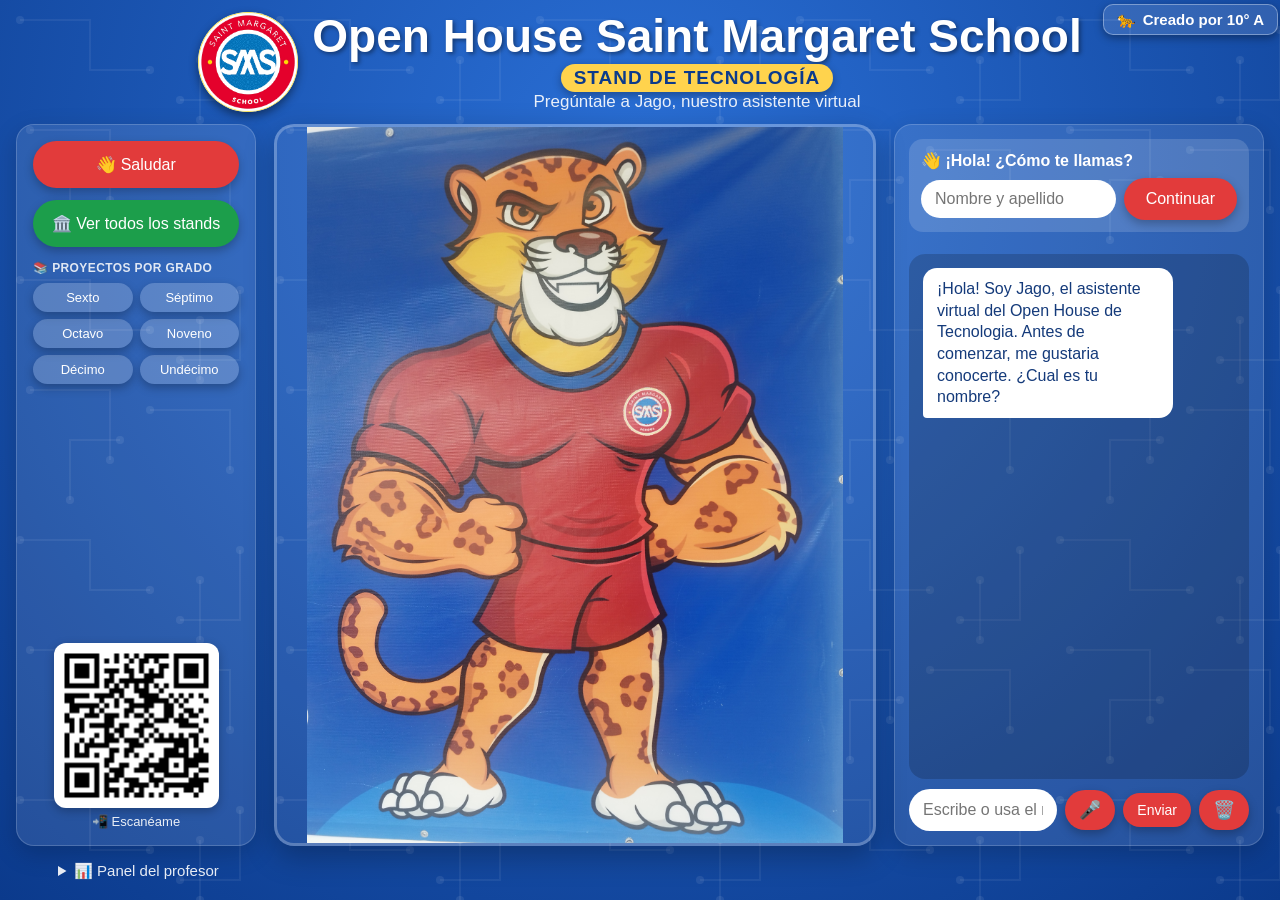
<file: index.html>
<!DOCTYPE html>
<html lang="es">
<head>
  <meta charset="UTF-8">
  <meta name="viewport" content="width=device-width, initial-scale=1.0">
  <title>Open House Saint Margaret School - Jago el Jaguar</title>
  <link rel="stylesheet" href="css/estilos.css">
</head>
<body>

  <header>
    <img src="assets/logo-sms.png" alt="Logo SMS" class="logo"
         onerror="this.style.display='none';">
    <div class="titulo-zona">
      <h1>Open House Saint Margaret School</h1>
      <p class="lema-stand">Stand de Tecnología</p>
      <p class="subtitulo">Pregúntale a Jago, nuestro asistente virtual</p>
    </div>
    <div class="credito-creado">
      <span class="credito-jaguar" aria-hidden="true">🐆</span>
      <span>Creado por 10° A</span>
    </div>
  </header>

  <main class="tablero">

    <!-- IZQUIERDA: menú de acciones -->
    <aside class="panel-acciones">
      <button class="accion" onclick="saludar()">👋 Saludar</button>
      <button class="accion stand" onclick="abrirStands()">🏛️ Ver todos los stands</button>

      <div class="menu-grados">
        <span class="menu-titulo">📚 Proyectos por grado</span>
        <div id="gradosGrid" class="grados-grid">
          <!-- Botones por grado: se generan solos -->
        </div>
      </div>

      <div class="qr-zona">
        <img src="assets/qr-feria.png" alt="Código QR de la feria" class="qr-img"
             onerror="this.parentNode.style.display='none';">
        <span>📲 Escanéame</span>
      </div>
    </aside>

    <!-- CENTRO: el jaguar -->
    <section class="avatar-zona">
      <div class="avatar-marco" id="marcoAvatar">
        <!-- La "cara" agrupa imagen + boca, asi se mueven JUNTAS -->
        <div class="cara" id="cara">
          <img id="imagenAvatar" src="assets/mascota.jpg" alt="Jago el jaguar"
               onerror="this.style.display='none'; document.getElementById('avisoImagen').style.display='block';">
          <!-- Cola: capa encima de la cola original; al moverse, lo que asoma
               debajo es la misma cola (naranja), no el fondo => sin grietas -->
          <img id="colaAvatar" src="assets/jaguar-cola.png" alt="" aria-hidden="true"
               onerror="this.style.display='none';">
          <!-- Boca animada (Equipo 5): el contenedor la centra, el SVG se abre/cierra -->
          <div class="boca-pos" id="bocaPos">
            <svg class="boca" id="boca" viewBox="0 0 40 86" preserveAspectRatio="none">
              <defs>
                <radialGradient id="gradCavidad" cx="50%" cy="38%" r="70%">
                  <stop offset="0%"   stop-color="#7d2020"></stop>
                  <stop offset="100%" stop-color="#2b0707"></stop>
                </radialGradient>
              </defs>
              <!-- Labio: ARRIBA arco redondeado (igual que antes);
                   ABAJO una parabola curva (control en y=44) para que parezca boca -->
              <!-- Arco superior subido 0.5% (15->15.43 / 13->13.43): solo el labio
                   de ARRIBA sube; la parabola de abajo (labio inferior) NO cambia -->
              <path class="labio"   d="M0,15 A20,15.43 0 0 1 40,15 Q20,147 0,15 Z"></path>
              <!-- Cavidad interior: mismo estilo, parabola un poco mas chica -->
              <path class="cavidad" d="M2,15 A18,13.43 0 0 1 38,15 Q20,128 2,15 Z"></path>
              <ellipse class="lengua"  cx="20" cy="24" rx="11" ry="7"></ellipse>
              <path    class="dientes" d="M2,1 L38,1 L38,6 Q20,12 2,6 Z"></path>
              <polygon class="colmillo" points="10,5 15,5 12.5,13"></polygon>
              <polygon class="colmillo" points="25,5 30,5 27.5,13"></polygon>
            </svg>
          </div>
        </div>
        <div class="sin-imagen" id="avisoImagen" style="display:none;">
          Falta la imagen del jaguar en la carpeta <b>assets</b> (mascota.jpg)
        </div>
      </div>
    </section>

    <!-- DERECHA: el chat -->
    <section class="chat-zona">

      <!-- Registro: solo pedimos nombre y apellido; lo demas lo pregunta Jago -->
      <div id="registro" class="registro">
        <div id="pasoNombre" class="paso">
          <span>👋 ¡Hola! ¿Cómo te llamas?</span>
          <input type="text" id="campoNombre" placeholder="Nombre y apellido"
                 onkeydown="if(event.key==='Enter') pasoNombreSiguiente()">
          <button onclick="pasoNombreSiguiente()">Continuar</button>
        </div>
      </div>

      <div id="conversacion" class="conversacion">
        <!-- Aqui aparecen los mensajes -->
      </div>

      <!-- Respuestas rapidas: botones que pone Jago durante la charla -->
      <div id="respuestasRapidas" class="respuestas-rapidas"></div>

      <div class="entrada">
        <input type="text" id="cajaTexto" placeholder="Escribe o usa el micrófono..."
               onkeydown="if(event.key==='Enter') enviarPregunta()">
        <button id="botonMicro" onclick="escuchar()" title="Hablar por micrófono">🎤</button>
        <button class="enviar" onclick="enviarPregunta()">Enviar</button>
        <button class="borrar-chat" onclick="limpiarConversacion()" title="Borrar la conversación">🗑️</button>
      </div>
    </section>

  </main>

  <!-- Galeria de stands: ventana que se abre con el boton "Ver stands" -->
  <div id="modalStands" class="modal" style="display:none;"
       onclick="if(event.target===this) cerrarStands()">
    <div class="modal-caja">
      <div class="modal-top">
        <h2>🏛️ Stands de la feria</h2>
        <button class="cerrar" onclick="cerrarStands()" title="Cerrar">✕</button>
      </div>
      <p class="galeria-ayuda">Toca un stand y Jago te lo cuenta en voz alta.</p>
      <div id="galeriaStands" class="galeria-stands">
        <!-- Las tarjetas se crean solas desde js/feria.js -->
      </div>
    </div>
  </div>

  <!-- Panel del profesor: ver y descargar los datos de visitantes -->
  <footer class="panel-profe">
    <details>
      <summary>📊 Panel del profesor</summary>
      <div class="panel-contenido">
        <p>Personas registradas: <b id="contadorVisitantes">0</b></p>
        <button class="secundario" onclick="actualizarPanelDatos()">Actualizar</button>
        <button class="secundario" onclick="descargarCSV()">Descargar Excel (CSV)</button>
        <button class="secundario" onclick="descargarJSON()">Descargar JSON</button>
        <button class="secundario" onclick="borrarDatos()">Borrar datos</button>
        <button class="secundario" onclick="alternarAjusteBoca()">Ajustar boca</button>
      </div>

      <!-- MODO KIOSCO: activar Gemini solo en la computadora de la feria -->
      <div class="panel-gemini">
        <p><b>🤖 Asistente inteligente (Gemini)</b> — solo para el equipo</p>
        <p class="gemini-ayuda">
          Pega la API key SOLO en la computadora de la feria. Se guarda
          únicamente en este navegador; nunca se sube a internet.
          Si no la activas, Jago responde con su cerebro local (gratis).
        </p>
        <p>Estado: <b id="estadoGemini">⚪ desactivado (cerebro local)</b></p>
        <div class="gemini-controles">
          <input type="password" id="claveGemini" placeholder="Pega aquí la API key">
          <button onclick="activarGeminiDesdePanel()">Activar Gemini</button>
          <button class="secundario" onclick="desactivarGemini()">Quitar</button>
        </div>
      </div>
    </details>
  </footer>

  <!-- config primero (tu API Key), luego las funciones, luego el resto -->
  <script src="config.js"></script>
  <script src="js/base-datos.js"></script>
  <script src="js/cerebro.js"></script>
  <script src="js/feria.js"></script>
  <script src="js/ia-gemini.js"></script>
  <script src="js/nube.js"></script>
  <script src="js/avatar.js"></script>
  <script src="js/voz.js"></script>
</body>
</html>
</file>
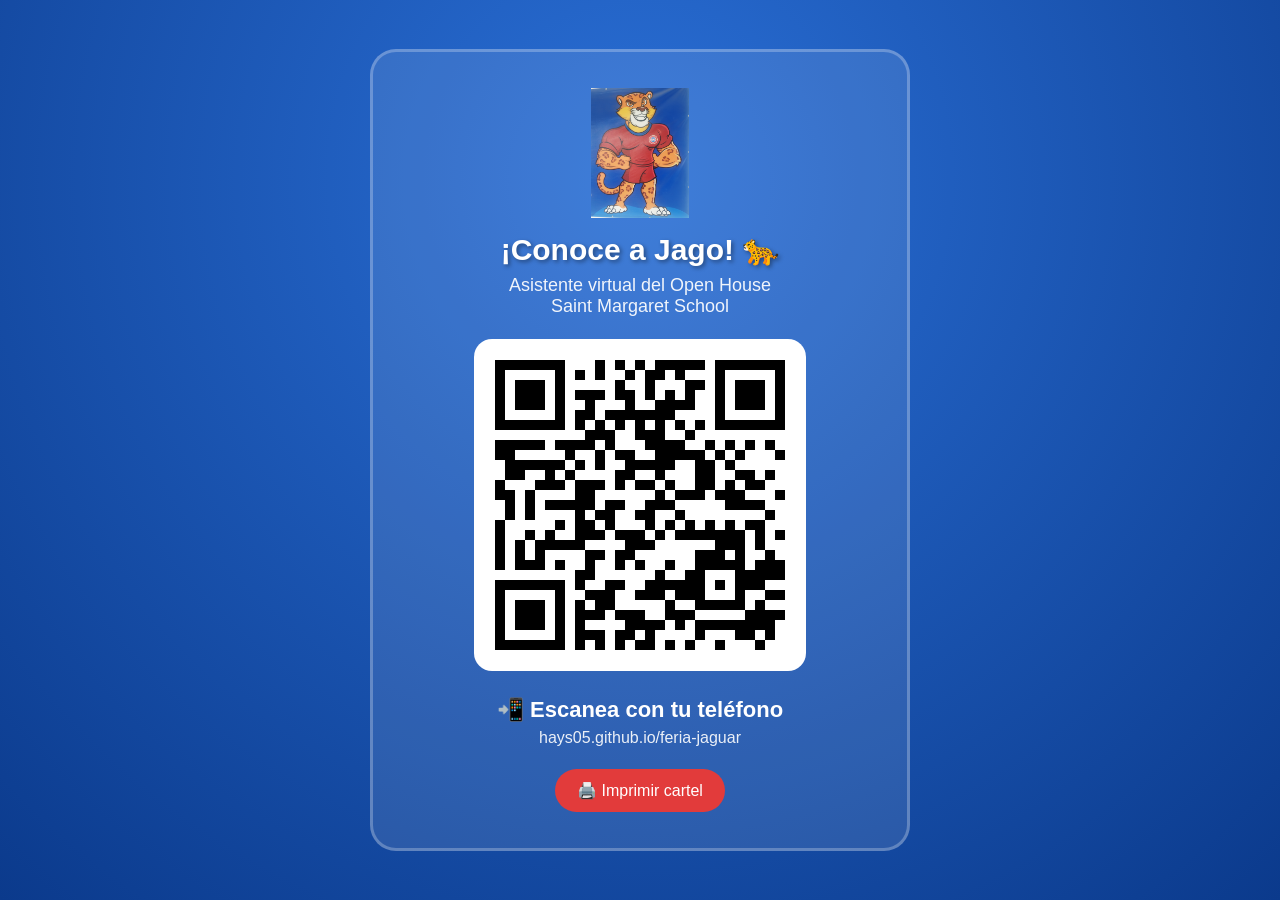
<file: cartel.html>
<!DOCTYPE html>
<html lang="es">
<head>
  <meta charset="UTF-8">
  <meta name="viewport" content="width=device-width, initial-scale=1.0">
  <title>Cartel - Escanea a Jago</title>
  <style>
    * { margin: 0; padding: 0; box-sizing: border-box; }
    body {
      font-family: "Segoe UI", Arial, sans-serif;
      background: radial-gradient(circle at 50% 20%, #2a6fd6 0%, #0b3a8c 100%);
      color: #fff;
      min-height: 100vh;
      display: flex;
      align-items: center;
      justify-content: center;
      padding: 24px;
    }
    .cartel {
      background: rgba(255,255,255,0.10);
      border: 3px solid rgba(255,255,255,0.25);
      border-radius: 26px;
      padding: 36px 30px;
      text-align: center;
      max-width: 540px;
      width: 100%;
    }
    .cartel img.mascota { width: 130px; height: 130px; object-fit: contain; }
    h1 { font-size: 30px; margin-top: 10px; text-shadow: 2px 2px 4px rgba(0,0,0,0.4); }
    .sub { font-size: 18px; opacity: 0.92; margin: 8px 0 22px; }
    .qr-caja { background: #fff; display: inline-block; padding: 16px; border-radius: 18px; }
    .qr-caja img { width: 300px; height: 300px; display: block; }
    .escanea { font-size: 22px; font-weight: bold; margin: 22px 0 6px; }
    .url { font-size: 16px; opacity: 0.9; word-break: break-all; }
    .imprimir {
      margin-top: 22px; font-size: 16px; padding: 12px 22px; border: none;
      border-radius: 30px; background: #e23b3b; color: #fff; cursor: pointer;
    }
    /* Al imprimir: fondo blanco para ahorrar tinta y ocultar el boton */
    @media print {
      body { background: #fff; color: #0b3a8c; }
      .cartel { border-color: #0b3a8c; }
      .imprimir { display: none; }
    }
  </style>
</head>
<body>
  <div class="cartel">
    <img class="mascota" src="assets/mascota.jpg" alt="Jago"
         onerror="this.style.display='none';">
    <h1>¡Conoce a Jago! 🐆</h1>
    <p class="sub">Asistente virtual del Open House<br>Saint Margaret School</p>

    <div class="qr-caja">
      <img src="assets/qr-feria.png" alt="Código QR de la feria">
    </div>

    <p class="escanea">📲 Escanea con tu teléfono</p>
    <p class="url">hays05.github.io/feria-jaguar</p>

    <button class="imprimir" onclick="window.print()">🖨️ Imprimir cartel</button>
  </div>
</body>
</html>
</file>
<file: css/estilos.css>
/* ===== Estilos de la Feria Jaguar ===== */

* {
  margin: 0;
  padding: 0;
  box-sizing: border-box;
}

html, body { height: 100%; }

body {
  font-family: "Segoe UI", Arial, sans-serif;
  /* Fondo tecnologico (circuito) sobre el degradado azul */
  background:
    url("../assets/fondo-tech.svg") repeat,
    radial-gradient(circle at 50% 18%, #2a6fd6 0%, #0b3a8c 100%);
  background-attachment: fixed;
  color: #fff;
  height: 100vh;
  padding: 12px 16px;
  display: flex;
  flex-direction: column;
  overflow: hidden;            /* todo cabe en pantalla, sin scroll */
}

/* ----- Encabezado ----- */
header {
  position: relative;       /* para anclar el recuadro "Creado por 10° A" */
  flex: 0 0 auto;
  display: flex;
  align-items: center;
  gap: 14px;
  justify-content: center;
  margin-bottom: 12px;
}

/* Recuadro de credito, pegado a la esquina superior derecha de la pantalla */
.credito-creado {
  position: fixed;
  top: 4px;
  right: 2px;                 /* pegado a la esquina derecha */
  z-index: 50;
  display: flex;
  align-items: center;
  gap: 7px;
  background: rgba(255,255,255,0.12);
  border: 1px solid rgba(255,255,255,0.35);
  border-radius: 10px;
  padding: 6px 13px;
  font-size: 15px;
  font-weight: 700;
  color: #fff;
  box-shadow: 0 3px 8px rgba(0,0,0,0.35);
  white-space: nowrap;
}

/* Jaguar pequeño (emoji), del mismo tamaño que las letras */
.credito-jaguar {
  font-size: 1em;
  line-height: 1;
  flex: 0 0 auto;
}

/* Logo SMS: mismo estilo que la quiniela (fondo blanco circular sobre la imagen) */
.logo {
  width: 100px;
  height: 100px;
  flex: 0 0 auto;
  background: #fff;
  border-radius: 50%;
  object-fit: contain;
  box-shadow: 0 4px 10px rgba(0,0,0,0.45);
}

.titulo-zona { text-align: center; }   /* el nombre y el lema centrados */
h1 {
  font-size: 46px;
  line-height: 1.05;
  text-shadow: 2px 2px 4px rgba(0,0,0,0.4);
}
.lema-stand {
  display: inline-block;
  font-size: 19px;
  font-weight: 800;
  text-transform: uppercase;
  letter-spacing: 1px;
  color: #0b3a8c;
  background: #ffd34d;
  padding: 3px 13px;
  border-radius: 30px;
  margin-top: 4px;
  box-shadow: 0 3px 9px rgba(0,0,0,0.3);
}
.subtitulo {
  font-size: 17px;
  opacity: 0.9;
}

/* ----- Tablero: 3 columnas (acciones | avatar | chat) ----- */
.tablero {
  flex: 1 1 auto;
  min-height: 0;               /* permite que el chat tenga scroll interno */
  display: grid;
  /* izquierda fija | centro flexible (jaguar, mas grande) | chat mas chico. */
  grid-template-columns: 240px minmax(340px, 1fr) minmax(280px, 370px);
  gap: 18px;
  width: 100%;
  max-width: 1400px;
  margin: 0 auto;
  align-items: stretch;
}

/* ----- Columna IZQUIERDA: acciones ----- */
.panel-acciones {
  display: flex;
  flex-direction: column;
  gap: 12px;
  background: rgba(255,255,255,0.10);
  border: 1px solid rgba(255,255,255,0.18);
  border-radius: 18px;
  padding: 16px;
  min-height: 0;
  overflow-y: auto;
  overflow-x: hidden;
}
.accion {
  width: 100%;
  font-size: 16px;
  padding: 14px 16px;
}
.accion.stand {
  background: #1c9e4b;          /* verde para destacar el boton de stands */
}
.accion.stand:hover { background: #178040; }

/* Menu de proyectos por grado */
.menu-grados { margin-top: 2px; }
.menu-titulo {
  display: block;
  font-size: 12px;
  font-weight: bold;
  opacity: 0.85;
  margin-bottom: 8px;
  letter-spacing: 0.4px;
  text-transform: uppercase;
}
.grados-grid {
  display: grid;
  grid-template-columns: 1fr 1fr;
  gap: 7px;
}
.grado-chip {
  width: 100%;
  font-size: 13px;
  padding: 9px 6px;
  text-align: center;
  background: rgba(255,255,255,0.16);
}
.grado-chip:hover { background: rgba(255,255,255,0.30); }

/* Codigo QR a la vista (al fondo del panel) */
.qr-zona {
  margin-top: auto;
  display: flex;
  flex-direction: column;
  align-items: center;
  gap: 6px;
  padding-top: 10px;
}
.qr-img {
  width: 165px;
  height: 165px;
  background: #fff;
  border-radius: 12px;
  padding: 8px;
  box-shadow: 0 3px 10px rgba(0,0,0,0.25);
}
.qr-zona span { font-size: 13px; opacity: 0.9; text-align: center; }

/* Pulido: sombra y profundidad en las tarjetas */
.panel-acciones, .chat-zona { box-shadow: 0 8px 24px rgba(0,0,0,0.18); }
.avatar-marco { box-shadow: 0 10px 30px rgba(0,0,0,0.28); }

/* ----- Columna CENTRO: el avatar (jaguar) ----- */
.avatar-zona {
  display: flex;
  flex-direction: column;
  align-items: center;
  justify-content: center;
  min-height: 0;
}

.avatar-marco {
  position: relative;            /* para colocar la boca encima */
  /* Tamaño FLUIDO: se ajusta al alto disponible (clave en pantallas de 13")
     manteniendo la proporcion 350x450. Asi nunca se corta el jaguar. */
  height: min(780px, 82vh);
  aspect-ratio: 9 / 10;          /* marco mas ancho */
  width: auto;
  max-width: 100%;
  display: flex;
  align-items: center;
  justify-content: center;
  background: rgba(255,255,255,0.08);
  border-radius: 20px;
  border: 3px solid rgba(255,255,255,0.25);
  overflow: hidden;

  /* ===== POSICION DE LA BOCA (Equipo 5: ajusta estos numeros) =====
     (al agrandar el avatar, ancho/alto crecen en la misma proporcion) */
  --boca-x: 50.5%;   /* izquierda-derecha (mas %% = mas a la derecha) */
  --boca-y: 23%;     /* arriba-abajo (mas %% = mas abajo) */
  --boca-ancho: 50px;
  --boca-alto: 46px;
}

/* La "cara" agrupa imagen + boca y se mueve como un todo */
.cara {
  position: absolute;
  inset: 0;
  display: flex;
  align-items: center;
  justify-content: center;
  transform-origin: center bottom;
  /* Respiracion + leve balanceo: vive aunque este callado */
  animation: respirar 6s infinite ease-in-out;
}

/* Cuerpo y cola: dos capas que ocupan lo mismo y quedan superpuestas */
#imagenAvatar, #colaAvatar {
  position: absolute;
  inset: 0;
  width: 100%;
  height: 100%;
  object-fit: contain;
}

/* Cola: se balancea sola desde su base (la cadera), de forma natural */
#colaAvatar {
  transform-origin: 14% 64%;   /* nacimiento de la cola (donde sale del cuerpo) */
  animation: colear 4s ease-in-out infinite alternate;
}

/* La cola original queda debajo, asi que el balanceo no abre grietas */
@keyframes colear {
  from { transform: rotate(-5deg); }
  to   { transform: rotate(5deg); }
}

@keyframes respirar {
  0%   { transform: translateY(0)    rotate(0deg)    scale(1); }
  20%  { transform: translateY(-2px) rotate(-0.7deg) scale(1.005); }
  50%  { transform: translateY(-3px) rotate(0deg)    scale(1.008); }
  80%  { transform: translateY(-2px) rotate(0.7deg)  scale(1.005); }
  100% { transform: translateY(0)    rotate(0deg)    scale(1); }
}

/* Cuando el jaguar habla, se balancea suave para parecer mas vivo */
.hablando .cara {
  animation: hablar 0.6s infinite alternate ease-in-out;
}

@keyframes hablar {
  from { transform: translateY(0)    rotate(-0.5deg) scale(1); }
  to   { transform: translateY(-3px) rotate(0.5deg)  scale(1.008); }
}

/* Botones debajo del avatar */
.botones-avatar {
  display: flex;
  gap: 8px;
  flex-wrap: wrap;
  justify-content: center;
}

button.secundario {
  background: rgba(255,255,255,0.2);
  font-size: 14px;
  padding: 10px 16px;
}

/* ----- Panel del profesor (barra inferior compacta) ----- */
.panel-profe {
  flex: 0 0 auto;
  width: 100%;
  max-width: 1180px;
  margin: 8px auto 0;
}

.panel-profe summary {
  cursor: pointer;
  font-size: 15px;
  opacity: 0.9;
  padding: 8px;
}

.panel-contenido {
  background: rgba(0,0,0,0.2);
  border-radius: 14px;
  padding: 16px;
  margin-top: 10px;
  display: flex;
  flex-wrap: wrap;
  gap: 10px;
  align-items: center;
}

.panel-contenido p { margin-right: 10px; }

/* Modo kiosco: activar Gemini (solo equipo) */
.panel-gemini {
  background: rgba(0,0,0,0.2);
  border-radius: 14px;
  padding: 16px;
  margin-top: 10px;
}

.gemini-ayuda {
  font-size: 13px;
  opacity: 0.85;
  margin: 6px 0 10px;
  line-height: 1.35;
}

.gemini-controles {
  display: flex;
  flex-wrap: wrap;
  gap: 8px;
  align-items: center;
  margin-top: 8px;
}

#claveGemini {
  flex: 1;
  min-width: 180px;
  font-size: 15px;
  padding: 10px 14px;
  border: none;
  border-radius: 30px;
  outline: none;
}

.sin-imagen {
  text-align: center;
  padding: 20px;
  opacity: 0.8;
  font-size: 14px;
}

/* ----- La boca animada (SVG con dientes, colmillos y lengua) ----- */
/* El contenedor coloca y centra la boca sobre la cara del jaguar */
.boca-pos {
  position: absolute;
  left: var(--boca-x);
  top: var(--boca-y);
  width: var(--boca-ancho);
  height: var(--boca-alto);
  transform: translate(-50%, -50%);  /* la centra en el punto exacto */
  pointer-events: none;
}

/* El SVG solo se encarga de abrir/cerrar (lo escala JavaScript) */
.boca {
  display: block;
  width: 100%;
  height: 100%;
  transform: scaleY(0.12);   /* cerrada por defecto */
  transform-origin: center;
  transform-box: fill-box;   /* el centro es el centro de la boca */
  opacity: 0;                /* invisible cuando no habla */
  overflow: visible;         /* no recorta la punta del labio superior subido */
  transition: opacity 0.15s, transform 0.06s ease-out;
}

/* Colores de las partes de la boca (Equipo 5 puede cambiarlos) */
.boca .labio   { fill: #1d0505; }              /* borde/labio oscuro */
.boca .cavidad { fill: url(#gradCavidad); }    /* interior con profundidad */
.boca .lengua  { fill: #c4566b; }              /* lengua rosada */
.boca .dientes { fill: #f7f2e7; }              /* dientes/encia */
.boca .colmillo{ fill: #ffffff; }              /* los dos colmillos */

/* Mientras Jago habla, la boca se vuelve visible (la mueve avatar.js) */
.boca.activa {
  opacity: 1;
}

/* Modo ajuste: muestra la boca SIEMPRE con borde para colocarla bien */
.ajustar-boca .boca-pos {
  outline: 2px dashed #ffeb3b;
}
.ajustar-boca .boca {
  opacity: 1;
  transform: scaleY(1);
}

/* ----- Zona de chat (columna derecha) ----- */
.chat-zona {
  display: flex;
  flex-direction: column;
  min-height: 0;               /* permite scroll interno del chat */
  background: rgba(255,255,255,0.10);
  border: 1px solid rgba(255,255,255,0.18);
  border-radius: 18px;
  padding: 14px;
  gap: 10px;
}

/* Registro del visitante (pide el nombre) */
.registro {
  display: flex;
  flex-wrap: wrap;
  gap: 8px;
  align-items: center;
  background: rgba(255,255,255,0.15);
  padding: 12px;
  border-radius: 14px;
  margin-bottom: 12px;
}

.registro span { font-weight: bold; }

#campoNombre, #campoApellido {
  flex: 1;
  min-width: 110px;
  font-size: 16px;
  padding: 10px 14px;
  border: none;
  border-radius: 30px;
  outline: none;
}

/* Pasos del saludo guiado */
.registro .paso {
  display: flex;
  flex-wrap: wrap;
  gap: 8px;
  align-items: center;
  width: 100%;
}
.registro .paso span { font-weight: bold; width: 100%; }

.botones-grado {
  display: flex;
  flex-wrap: wrap;
  gap: 8px;
  width: 100%;
}

.conversacion {
  background: rgba(0,0,0,0.18);
  border-radius: 16px;
  padding: 14px;
  flex: 1 1 auto;              /* llena el alto disponible */
  min-height: 0;
  overflow-y: auto;
  display: flex;
  flex-direction: column;
  gap: 10px;
}

/* Burbujas de mensaje */
.mensaje {
  max-width: 80%;
  padding: 10px 14px;
  border-radius: 14px;
  font-size: 16px;
  line-height: 1.35;
  word-wrap: break-word;
}

.mensaje.jago {
  background: #fff;
  color: #143a7a;
  align-self: flex-start;
  border-bottom-left-radius: 4px;
}

.mensaje.usuario {
  background: #e23b3b;
  color: #fff;
  align-self: flex-end;
  border-bottom-right-radius: 4px;
}

/* Respuestas rapidas (botones que pone Jago: Sí/No, grados) */
.respuestas-rapidas {
  display: flex;
  flex-wrap: wrap;
  gap: 8px;
}
.respuestas-rapidas:empty { display: none; }
.respuestas-rapidas .chip {
  background: #fff;
  color: #143a7a;
  font-weight: bold;
}

/* Caja de texto + boton enviar */
.entrada {
  display: flex;
  gap: 8px;
  flex-wrap: wrap;            /* si no cabe, el boton baja en vez de cortarse */
  align-items: center;
}

#cajaTexto {
  flex: 1 1 120px;
  min-width: 0;              /* clave: deja que la caja se encoja y todo quepa */
  font-size: 16px;
  padding: 12px 14px;
  border: none;
  border-radius: 30px;
  outline: none;
}

/* Boton del microfono mas compacto */
.entrada #botonMicro {
  font-size: 18px;
  padding: 9px 14px;
  flex: 0 0 auto;
}

/* Boton Enviar mas pequeño */
.entrada .enviar {
  font-size: 14px;
  padding: 9px 14px;
  flex: 0 0 auto;
}

/* Boton para borrar el chat (rojo) */
.entrada .borrar-chat {
  font-size: 18px;
  padding: 9px 14px;
  flex: 0 0 auto;
  background: #e23b3b;
}
.entrada .borrar-chat:hover { background: #c52f2f; }

/* Sugerencias (chips) en el panel izquierdo */
.sugerencias {
  margin-top: auto;            /* las empuja al fondo del panel */
  display: flex;
  flex-wrap: wrap;
  gap: 8px;
  align-items: center;
  font-size: 14px;
  opacity: 0.95;
  border-top: 1px solid rgba(255,255,255,0.18);
  padding-top: 12px;
}
.sugerencias span { width: 100%; font-weight: bold; }

.chip {
  background: rgba(255,255,255,0.2);
  font-size: 13px;
  padding: 7px 13px;
}

/* ----- Botones ----- */
button {
  font-size: 16px;
  padding: 12px 22px;
  border: none;
  border-radius: 30px;
  background: #e23b3b;
  color: #fff;
  cursor: pointer;
  box-shadow: 0 4px 10px rgba(0,0,0,0.25);
  transition: transform 0.1s, background 0.2s;
}

button:hover {
  background: #c52f2f;
  transform: translateY(-2px);
}

button:active {
  transform: translateY(0);
}

/* Boton de microfono mientras escucha */
#botonMicro.escuchando {
  background: #1c9e4b;
  animation: latido 1s infinite;
}

@keyframes latido {
  0%   { box-shadow: 0 0 0 0 rgba(28,158,75,0.7); }
  70%  { box-shadow: 0 0 0 12px rgba(28,158,75,0); }
  100% { box-shadow: 0 0 0 0 rgba(28,158,75,0); }
}

/* ===== Ventana (modal) de stands ===== */
.modal {
  position: fixed;
  inset: 0;
  background: rgba(0,0,0,0.55);
  display: flex;
  align-items: center;
  justify-content: center;
  z-index: 100;
  padding: 20px;
}

.modal-caja {
  background: linear-gradient(160deg, #1f5fc0 0%, #0b3a8c 100%);
  border: 1px solid rgba(255,255,255,0.25);
  border-radius: 20px;
  padding: 22px;
  width: 100%;
  max-width: 920px;
  max-height: 86vh;
  overflow-y: auto;
  box-shadow: 0 20px 60px rgba(0,0,0,0.45);
}

.modal-top {
  display: flex;
  align-items: center;
  justify-content: space-between;
  margin-bottom: 4px;
}
.modal-top h2 {
  font-size: 22px;
  text-shadow: 2px 2px 4px rgba(0,0,0,0.4);
}
.cerrar {
  background: rgba(255,255,255,0.15);
  padding: 8px 14px;
  font-size: 18px;
  line-height: 1;
}

.galeria-ayuda {
  opacity: 0.9;
  margin: 6px 0 16px;
}

/* Rejilla de tarjetas que se acomoda sola en cualquier pantalla */
.galeria-stands {
  display: grid;
  grid-template-columns: repeat(auto-fit, minmax(220px, 1fr));
  gap: 16px;
}

.tarjeta-stand {
  background: rgba(255,255,255,0.12);
  border: 2px solid rgba(255,255,255,0.2);
  border-radius: 16px;
  padding: 16px;
  text-align: left;
  display: flex;
  flex-direction: column;
  gap: 8px;
  transition: transform 0.12s, background 0.2s;
}

.tarjeta-stand:hover {
  transform: translateY(-3px);
  background: rgba(255,255,255,0.18);
}

.tarjeta-stand h3 {
  font-size: 18px;
}

.tarjeta-grado {
  display: inline-block;
  align-self: flex-start;
  background: rgba(226,59,59,0.85);
  color: #fff;
  font-size: 12px;
  padding: 3px 10px;
  border-radius: 30px;
}

.tarjeta-stand p {
  font-size: 14px;
  line-height: 1.35;
  opacity: 0.95;
  flex: 1;
}

.tarjeta-botones {
  display: flex;
  flex-wrap: wrap;
  gap: 8px;
  align-items: center;
  margin-top: 4px;
}

.tarjeta-botones button {
  font-size: 14px;
  padding: 9px 14px;
}

.tarjeta-enlace,
.enlace-stand {
  color: #fff;
  font-size: 14px;
  text-decoration: underline;
  opacity: 0.95;
}

.tarjeta-enlace:hover,
.enlace-stand:hover {
  opacity: 1;
}

/* ===== Pantallas ANCHAS pero BAJAS (13" con zoom 125%/150%): ===== */
/* Mantenemos las 3 columnas y compactamos para que TODO quepa sin apilar. */
@media (min-width: 901px) and (max-height: 760px) {
  body { padding: 8px 14px; }
  header { margin-bottom: 8px; }
  .logo { width: 74px; height: 74px; }
  h1 { font-size: 34px; }
  .lema-stand { font-size: 17px; padding: 3px 11px; }
  .subtitulo { font-size: 13px; }
  .avatar-marco { height: min(660px, 74vh); }   /* el jaguar se ajusta al alto */
  .qr-img { width: 124px; height: 124px; }
  .accion { font-size: 15px; padding: 11px 14px; }
}

/* ===== SOLO celulares/tablets angostos: apilar en una columna ===== */
/* (Se apila por ANCHO, nunca por alto: una laptop ancha sigue en 3 columnas.) */
@media (max-width: 900px) {
  body { height: auto; min-height: 100vh; overflow: auto; }
  .tablero {
    grid-template-columns: 1fr;
    max-width: 480px;
  }
  .avatar-zona { order: -1; }      /* el jaguar arriba en movil */
  .avatar-marco { height: min(360px, 46vh); }
  .conversacion { height: 300px; flex: none; }

  /* Encabezado apilado para que el recuadro de credito no se encime */
  header { flex-direction: column; gap: 8px; }
  .titulo-zona { text-align: center; }
  .credito-creado {
    position: static;
    align-self: center;
    font-size: 13px;
    padding: 5px 12px;
  }
}
</file>
